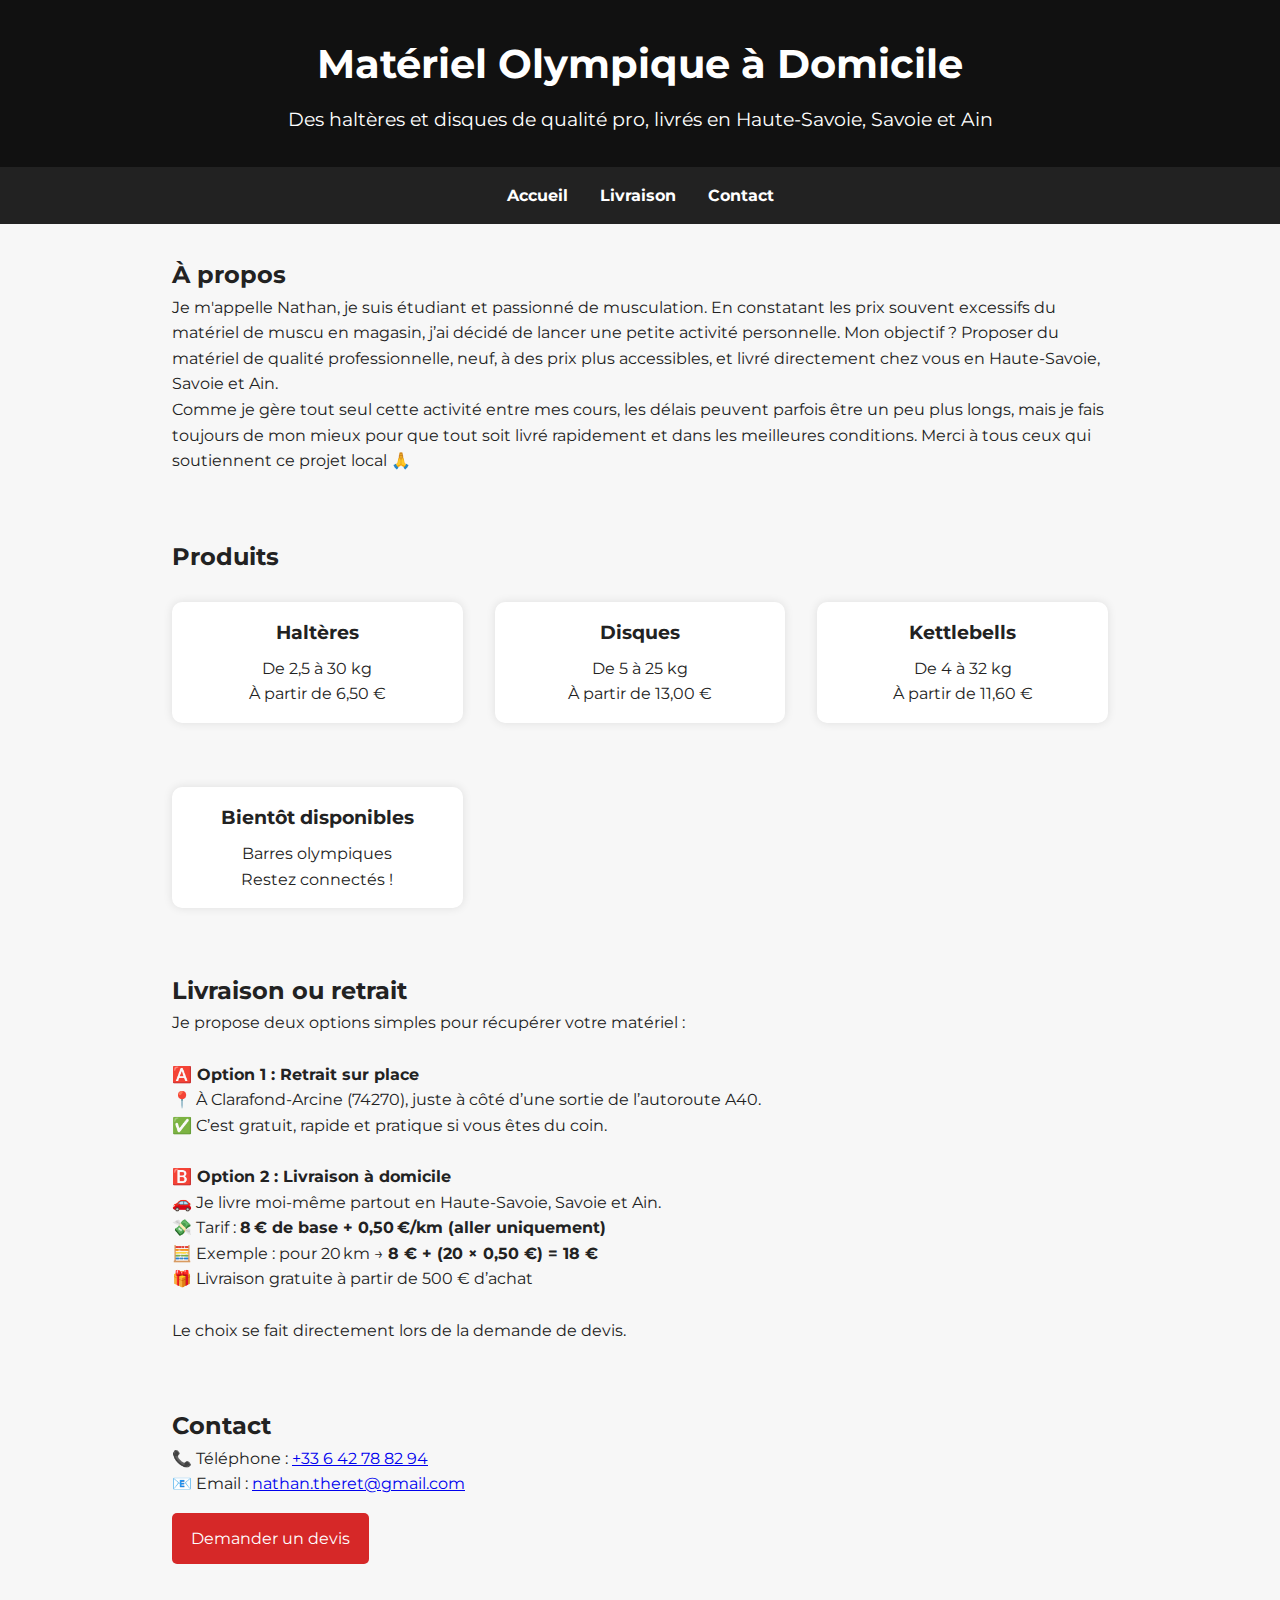
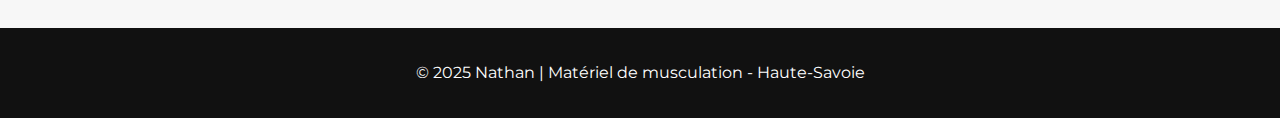
<file: index.html>
<!DOCTYPE html>
<html lang="fr">
<head>
  <meta charset="UTF-8" />
  <meta name="viewport" content="width=device-width, initial-scale=1.0" />
  <title>Matériel de musculation - Haute-Savoie, Savoie et Ain</title>
  <link href="https://fonts.googleapis.com/css2?family=Montserrat:wght@400;700&display=swap" rel="stylesheet">
  <link rel="stylesheet" href="style.css" />
</head>
<body>
  <header>
    <h1>Matériel Olympique à Domicile</h1>
    <p>Des haltères et disques de qualité pro, livrés en Haute-Savoie, Savoie et Ain</p>
  </header>

  <nav>
    <a href="index.html">Accueil</a>
    <a href="#livraison">Livraison</a>
    <a href="#contact">Contact</a>
  </nav>

  <section id="apropos">
    <h2>À propos</h2>
    <p>
      Je m'appelle Nathan, je suis étudiant et passionné de musculation. En constatant les prix souvent excessifs
      du matériel de muscu en magasin, j’ai décidé de lancer une petite activité personnelle. Mon objectif ?
      Proposer du matériel de qualité professionnelle, neuf, à des prix plus accessibles, et livré directement
      chez vous en Haute-Savoie, Savoie et Ain.
    </p>
    <p>
      Comme je gère tout seul cette activité entre mes cours, les délais peuvent parfois être un peu plus longs,
      mais je fais toujours de mon mieux pour que tout soit livré rapidement et dans les meilleures conditions.
      Merci à tous ceux qui soutiennent ce projet local 🙏
    </p>
  </section>

  <section id="produits">
    <h2>Produits</h2>
    <br />
    <div class="produits">
      <a href="halteres.html" class="produit clickable">
        <h3>Haltères</h3>
        <p>De 2,5 à 30 kg</p>
        <p>À partir de 6,50 €</p>
      </a>
      <a href="disques.html" class="produit clickable">
        <h3>Disques</h3>
        <p>De 5 à 25 kg</p>
        <p>À partir de 13,00 €</p>
      </a>
      <a href="kettlebells.html" class="produit clickable">
        <h3>Kettlebells</h3>
        <p>De 4 à 32 kg</p>
        <p>À partir de 11,60 €</p>
      </a>
      <div class="produit new-row">
        <h3>Bientôt disponibles</h3>
        <p>Barres olympiques</p>
        <p>Restez connectés !</p>
      </div>
    </div>
  </section>
  

  <section id="livraison">
    <h2>Livraison ou retrait</h2>

    <p>Je propose deux options simples pour récupérer votre matériel :</p>

    <br />

    <p><strong>🅰️ Option 1 : Retrait sur place</strong></p>
    <p>📍 À Clarafond-Arcine (74270), juste à côté d’une sortie de l’autoroute A40.</p>
    <p>✅ C’est gratuit, rapide et pratique si vous êtes du coin.</p>

    <br />

    <p><strong>🅱️ Option 2 : Livraison à domicile</strong></p>
    <p>🚗 Je livre moi-même partout en Haute-Savoie, Savoie et Ain.</p>
    <p>💸 Tarif : <strong>8 € de base + 0,50 €/km (aller uniquement)</strong></p>
    <p>🧮 Exemple : pour 20 km → <strong>8 € + (20 × 0,50 €) = 18 €</strong></p>
    <p>🎁 Livraison gratuite à partir de 500 € d’achat</p>

    <br />

    <p>Le choix se fait directement lors de la demande de devis.</p>
  </section>

  <section id="contact">
    <h2>Contact</h2>
    <p>📞 Téléphone : <a href="tel:+33642788294">+33 6 42 78 82 94</a></p>
    <p>📧 Email : <a href="mailto:nathan.theret@gmail.com">nathan.theret@gmail.com</a></p>
    <a href="devis.html" class="btn">Demander un devis</a>
  </section>

  <footer>
    <p>&copy; 2025 Nathan | Matériel de musculation - Haute-Savoie</p>
  </footer>
</body>
</html>
</file>
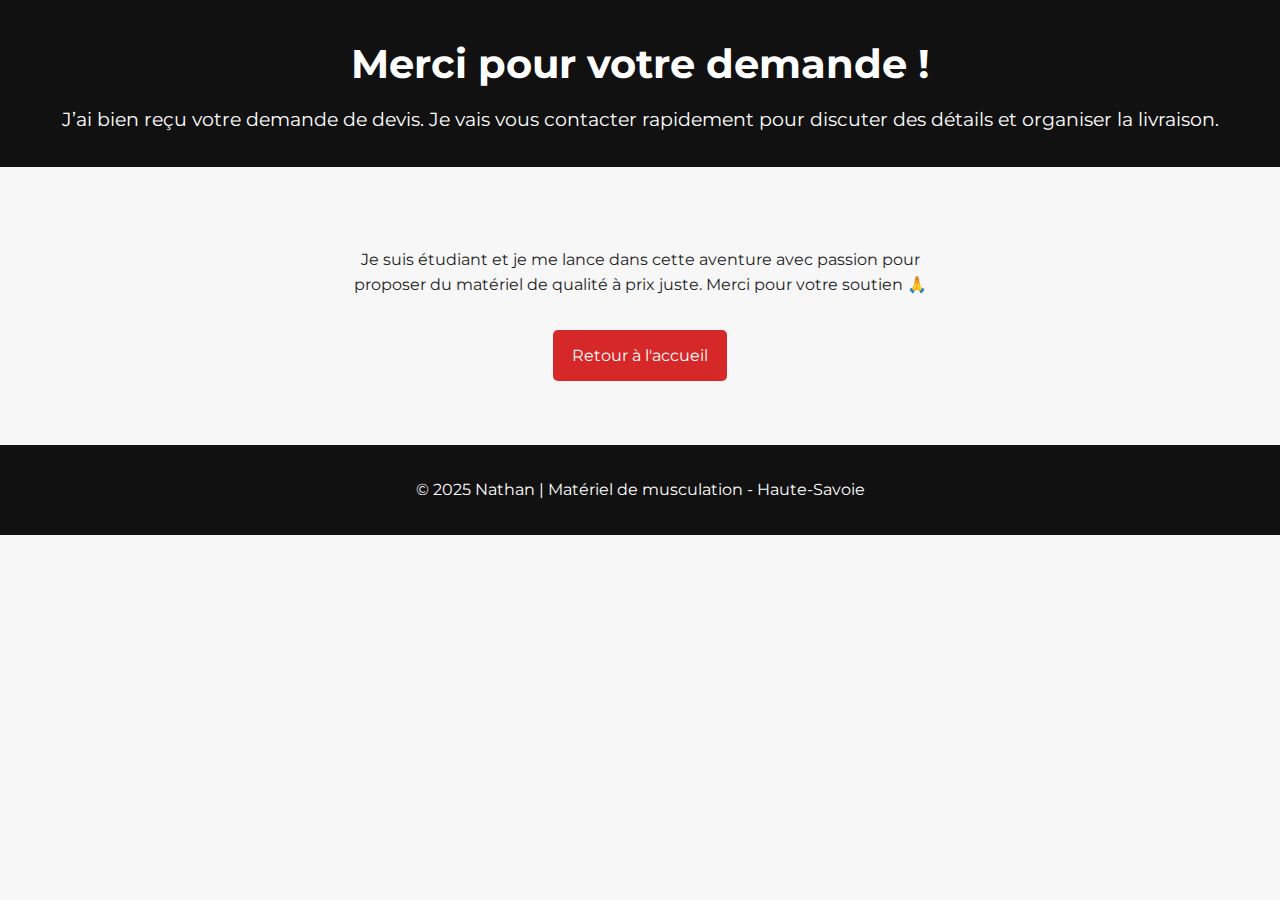
<file: confirmation.html>
<!DOCTYPE html>
<html lang="fr">
<head>
  <meta charset="UTF-8">
  <title>Demande envoyée</title>
  <meta name="viewport" content="width=device-width, initial-scale=1.0">
  <link href="https://fonts.googleapis.com/css2?family=Montserrat:wght@400;700&display=swap" rel="stylesheet" />
  <link rel="stylesheet" href="style.css" />
</head>
<body>
  <header>
    <h1>Merci pour votre demande !</h1>
    <p>J’ai bien reçu votre demande de devis. Je vais vous contacter rapidement pour discuter des détails et organiser la livraison.</p>
  </header>

  <section style="text-align: center; margin-top: 3rem;">
    <p style="max-width: 600px; margin: 0 auto;">
      Je suis étudiant et je me lance dans cette aventure avec passion pour proposer du matériel de qualité à prix juste. Merci pour votre soutien 🙏
    </p>

    <a href="index.html" class="btn" style="margin-top: 2rem;">Retour à l'accueil</a>
  </section>

  <footer>
    <p>&copy; 2025 Nathan | Matériel de musculation - Haute-Savoie</p>
  </footer>
</body>
</html>
</file>
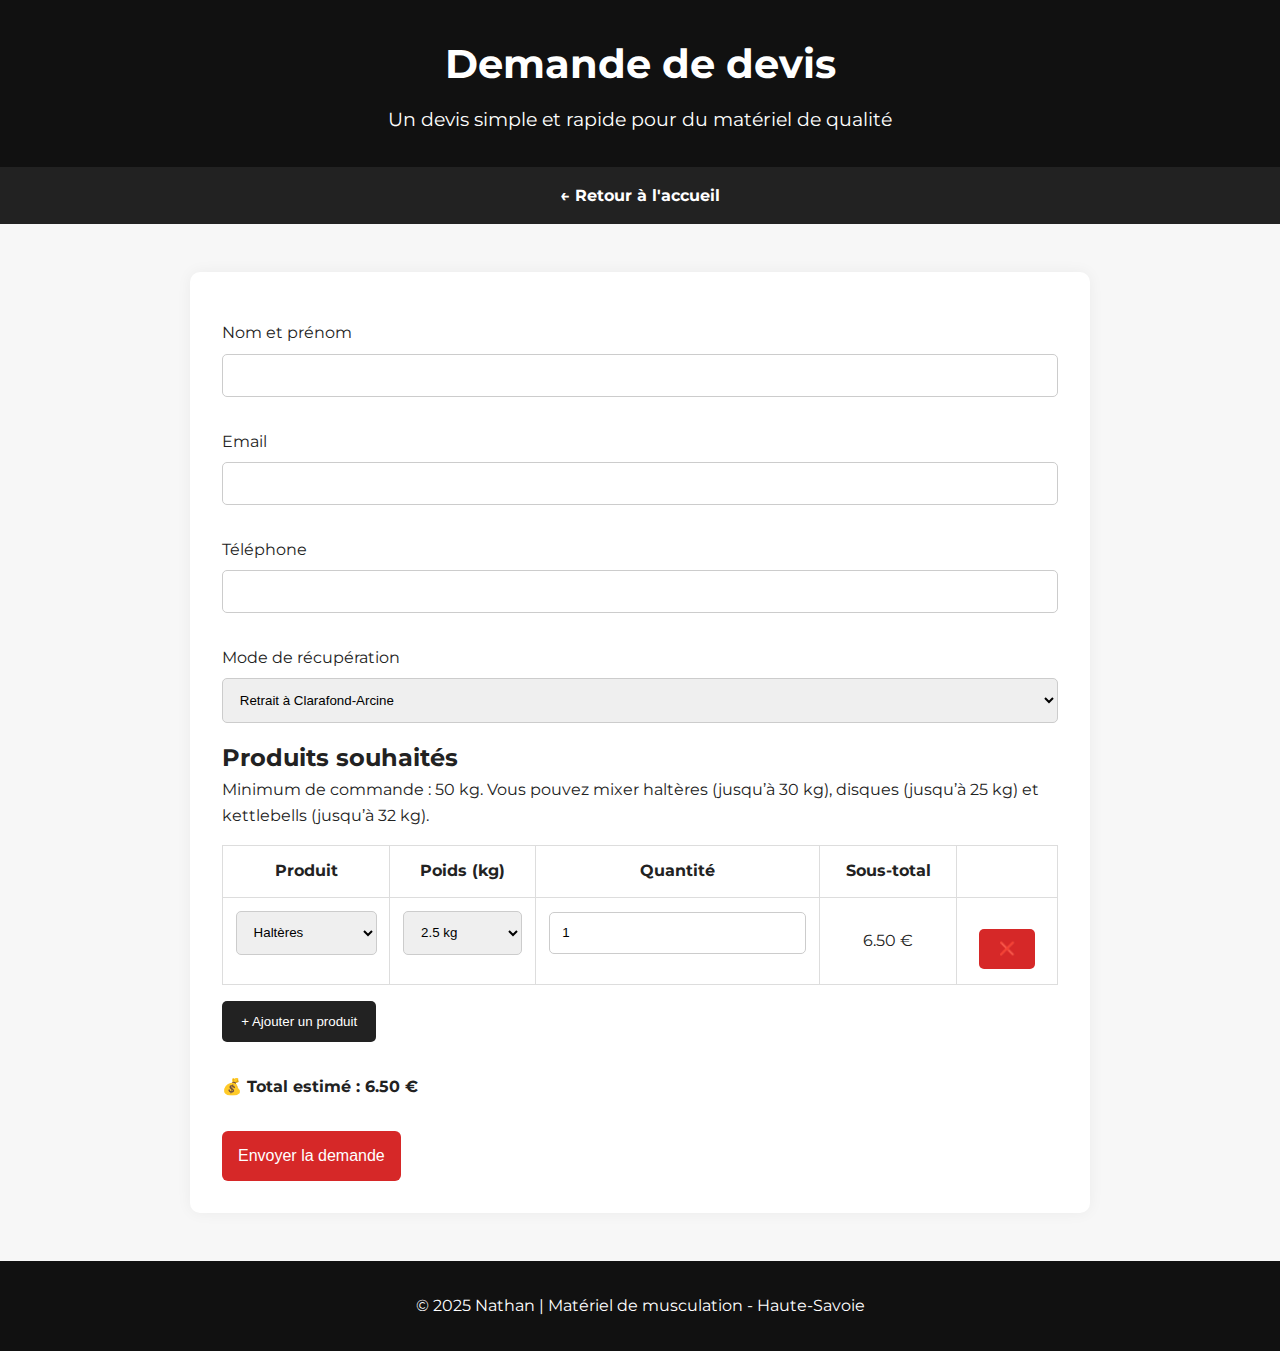
<file: devis.html>
<!DOCTYPE html>
<html lang="fr">
<head>
  <meta charset="UTF-8" />
  <meta name="viewport" content="width=device-width, initial-scale=1.0" />
  <title>Demande de devis</title>
  <link rel="stylesheet" href="style.css" />
  <link href="https://fonts.googleapis.com/css2?family=Montserrat:wght@400;700&display=swap" rel="stylesheet">
  <script defer src="devis.js"></script>
</head>
<body>
  <header>
    <h1>Demande de devis</h1>
    <p>Un devis simple et rapide pour du matériel de qualité</p>
  </header>

  <nav>
    <a href="index.html">← Retour à l'accueil</a>
  </nav>

  <section class="form-section">
    <form id="commandeForm">
      <label for="nom">Nom et prénom</label>
      <input type="text" id="nom" name="nom" required />

      <label for="email">Email</label>
      <input type="email" id="email" name="email" required />

      <label for="telephone">Téléphone</label>
      <input type="tel" id="telephone" name="telephone" required />

      <label for="mode">Mode de récupération</label>
      <select id="mode" name="mode">
        <option value="retrait">Retrait à Clarafond-Arcine</option>
        <option value="livraison">Livraison à domicile</option>
      </select>

      <div id="livraisonBloc" style="display: none;">
        <label for="ville">Ville de livraison</label>
        <input type="text" id="ville" name="ville" />

        <label for="distance">Distance estimée (en km, sans autoroute)</label>
        <input type="number" id="distance" name="distance" min="0" placeholder="Ex : 15" />

        <label for="infos">Informations supplémentaires (facultatif)</label>
        <textarea id="infos" name="infos" rows="4" placeholder="Ex : accès difficile, horaires, autre..."></textarea>
      </div>

      <h2>Produits souhaités</h2>
      <p style="margin-bottom: 1rem;">
        Minimum de commande : 50 kg. Vous pouvez mixer haltères (jusqu’à 30 kg), disques (jusqu’à 25 kg)
        et kettlebells (jusqu’à 32 kg).
      </p>

      <table>
        <thead>
          <tr>
            <th>Produit</th>
            <th>Poids (kg)</th>
            <th>Quantité</th>
            <th>Sous-total</th>
            <th></th>
          </tr>
        </thead>
        <tbody id="commandeBody"></tbody>
      </table>

      <button type="button" class="add-line">+ Ajouter un produit</button>

      <div class="results">
        <p id="totalPrix"></p>
        <p id="livraison"></p>
      </div>

      <button type="submit" class="submit-btn">Envoyer la demande</button>
    </form>
  </section>

  <footer>
    <p>&copy; 2025 Nathan | Matériel de musculation - Haute-Savoie</p>
  </footer>
</body>
</html>
</file>
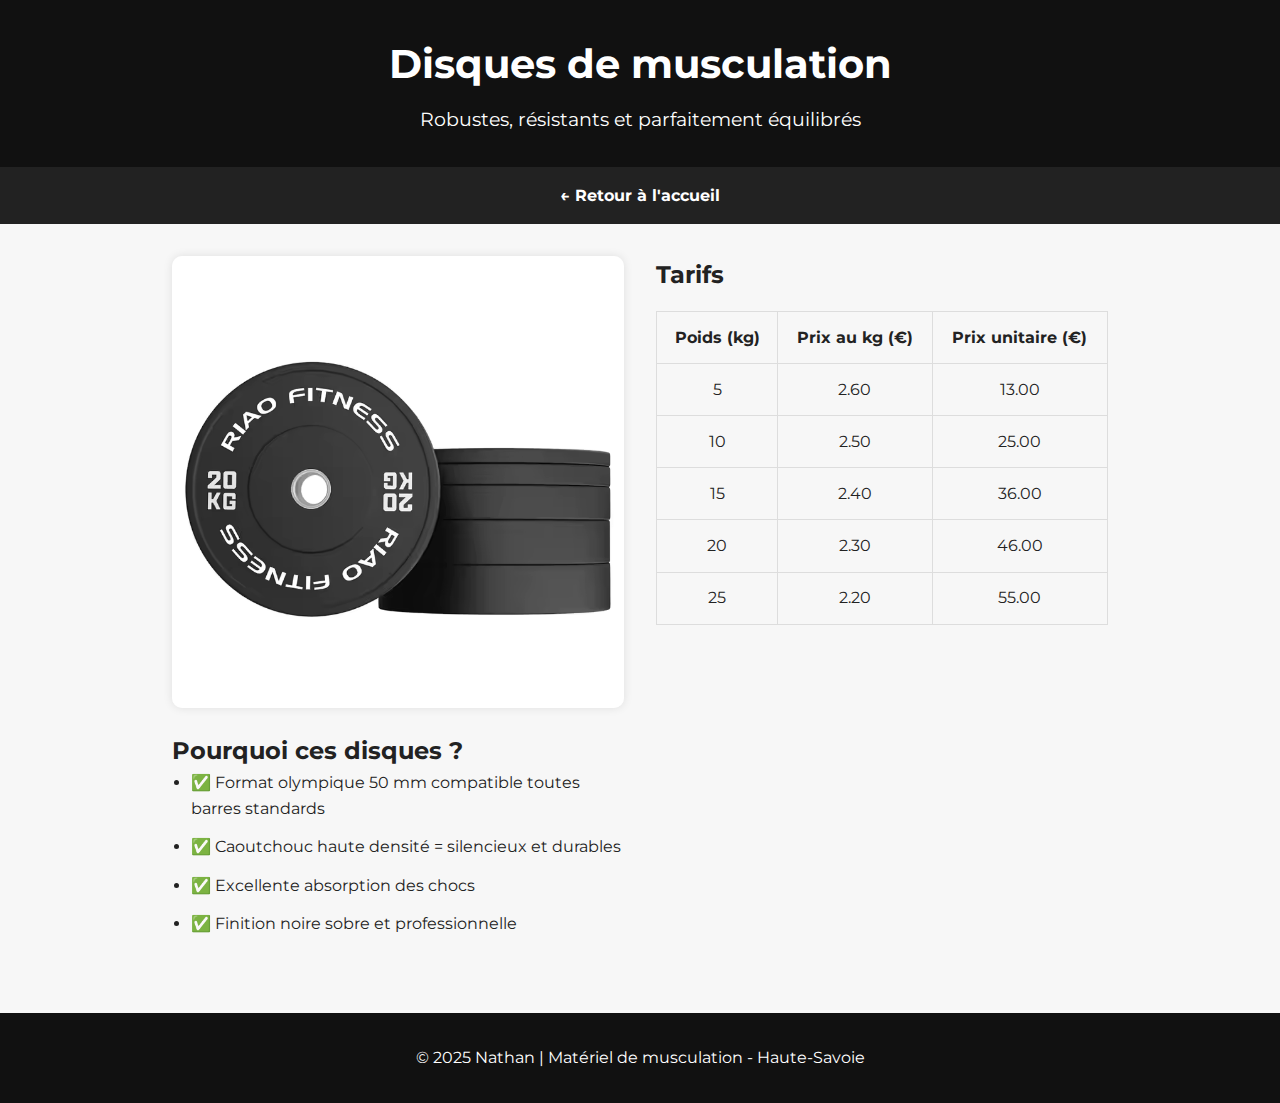
<file: disques.html>
<!DOCTYPE html>
<html lang="fr">
<head>
  <meta charset="UTF-8" />
  <meta name="viewport" content="width=device-width, initial-scale=1.0" />
  <title>Disques de musculation - Qualité Pro</title>
  <link href="https://fonts.googleapis.com/css2?family=Montserrat:wght@400;700&display=swap" rel="stylesheet">
  <link rel="stylesheet" href="style.css" />
</head>
<body>
  <header>
    <h1>Disques de musculation</h1>
    <p>Robustes, résistants et parfaitement équilibrés</p>
  </header>

  <nav>
    <a href="index.html">← Retour à l'accueil</a>
  </nav>

  <section class="halteres-layout">
    <div class="left-zone">
      <img src="disques_pres.png" alt="Disques olympiques" class="product-image" />
      <div class="description">
        <h2>Pourquoi ces disques ?</h2>
        <ul>
          <li>✅ Format olympique 50 mm compatible toutes barres standards</li>
          <li>✅ Caoutchouc haute densité = silencieux et durables</li>
          <li>✅ Excellente absorption des chocs</li>
          <li>✅ Finition noire sobre et professionnelle</li>
        </ul>
      </div>
    </div>

    <div class="right-zone">
      <h2>Tarifs</h2>
      <table>
        <thead>
          <tr>
            <th>Poids (kg)</th>
            <th>Prix au kg (€)</th>
            <th>Prix unitaire (€)</th>
          </tr>
        </thead>
        <tbody>
          <tr><td>5</td><td>2.60</td><td>13.00</td></tr>
          <tr><td>10</td><td>2.50</td><td>25.00</td></tr>
          <tr><td>15</td><td>2.40</td><td>36.00</td></tr>
          <tr><td>20</td><td>2.30</td><td>46.00</td></tr>
          <tr><td>25</td><td>2.20</td><td>55.00</td></tr>
        </tbody>
      </table>
    </div>
  </section>

  <footer>
    <p>&copy; 2025 Nathan | Matériel de musculation - Haute-Savoie</p>
  </footer>
</body>
</html>
</file>
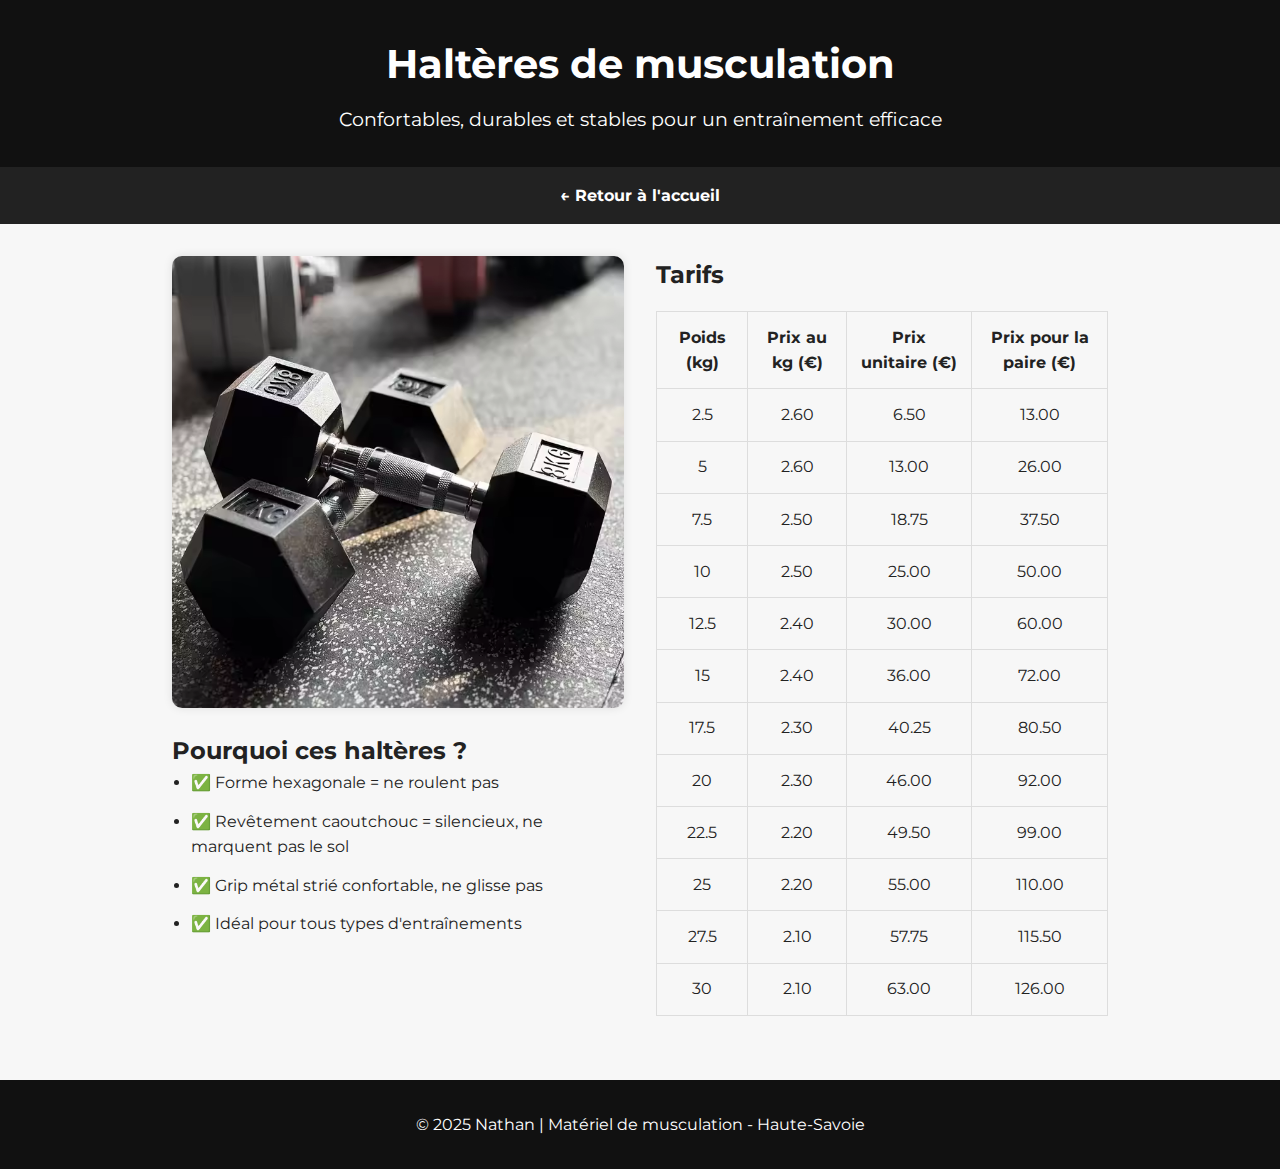
<file: halteres.html>
<!DOCTYPE html>
<html lang="fr">
<head>
  <meta charset="UTF-8" />
  <meta name="viewport" content="width=device-width, initial-scale=1.0" />
  <title>Haltères - Qualité Pro</title>
  <link rel="stylesheet" href="style.css" />
  <link href="https://fonts.googleapis.com/css2?family=Montserrat:wght@400;700&display=swap" rel="stylesheet">
</head>
<body>
  <header>
    <h1>Haltères de musculation</h1>
    <p>Confortables, durables et stables pour un entraînement efficace</p>
  </header>

  <nav>
    <a href="index.html">← Retour à l'accueil</a>
  </nav>

  <section class="halteres-layout">
    <div class="left-zone">
      <img src="halteres_pres.png" alt="Haltères hexagonaux" class="product-image" />
      <div class="description">
        <h2>Pourquoi ces haltères ?</h2>
        <ul>
          <li>✅ Forme hexagonale = ne roulent pas</li>
          <li>✅ Revêtement caoutchouc = silencieux, ne marquent pas le sol</li>
          <li>✅ Grip métal strié confortable, ne glisse pas</li>
          <li>✅ Idéal pour tous types d'entraînements</li>
        </ul>
      </div>
    </div>

    <div class="right-zone">
      <h2>Tarifs</h2>
<table>
  <thead>
    <tr>
      <th>Poids (kg)</th>
      <th>Prix au kg (€)</th>
      <th>Prix unitaire (€)</th>
      <th>Prix pour la paire (€)</th>
    </tr>
  </thead>
  <tbody>
    <tr><td>2.5</td><td>2.60</td><td>6.50</td><td>13.00</td></tr>
    <tr><td>5</td><td>2.60</td><td>13.00</td><td>26.00</td></tr>
    <tr><td>7.5</td><td>2.50</td><td>18.75</td><td>37.50</td></tr>
    <tr><td>10</td><td>2.50</td><td>25.00</td><td>50.00</td></tr>
    <tr><td>12.5</td><td>2.40</td><td>30.00</td><td>60.00</td></tr>
    <tr><td>15</td><td>2.40</td><td>36.00</td><td>72.00</td></tr>
    <tr><td>17.5</td><td>2.30</td><td>40.25</td><td>80.50</td></tr>
    <tr><td>20</td><td>2.30</td><td>46.00</td><td>92.00</td></tr>
    <tr><td>22.5</td><td>2.20</td><td>49.50</td><td>99.00</td></tr>
    <tr><td>25</td><td>2.20</td><td>55.00</td><td>110.00</td></tr>
    <tr><td>27.5</td><td>2.10</td><td>57.75</td><td>115.50</td></tr>
    <tr><td>30</td><td>2.10</td><td>63.00</td><td>126.00</td></tr>
  </tbody>
</table>

    </div>
  </section>

  <footer>
    <p>&copy; 2025 Nathan | Matériel de musculation - Haute-Savoie</p>
  </footer>
</body>
</html>
</file>
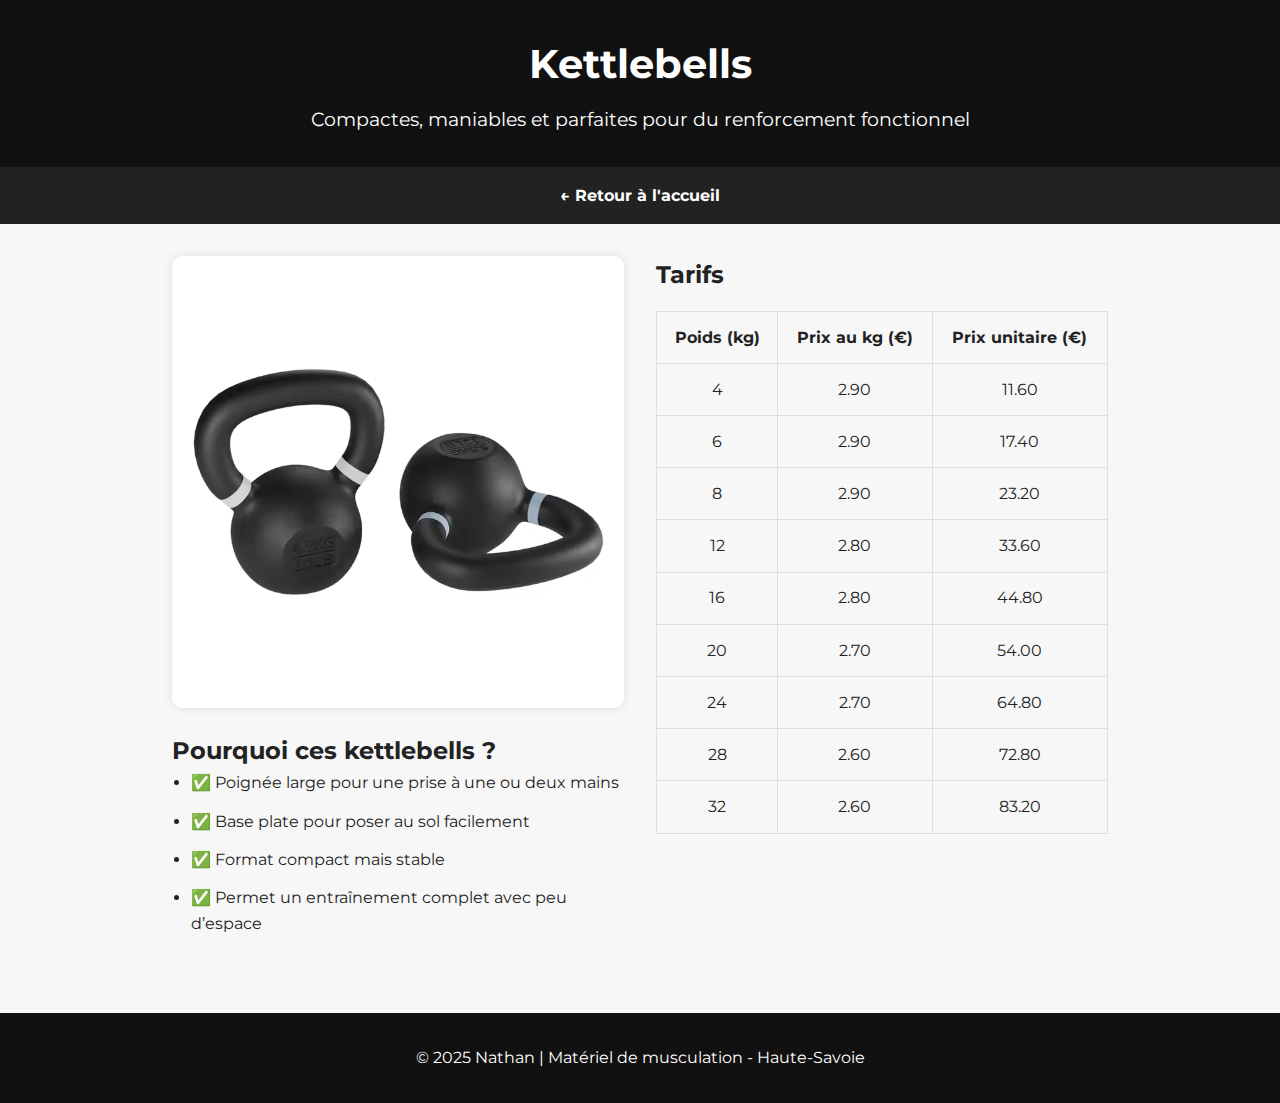
<file: kettlebells.html>
<!DOCTYPE html>
<html lang="fr">
<head>
  <meta charset="UTF-8" />
  <meta name="viewport" content="width=device-width, initial-scale=1.0" />
  <title>Kettlebells - Entraînement complet</title>
  <link rel="stylesheet" href="style.css" />
  <link href="https://fonts.googleapis.com/css2?family=Montserrat:wght@400;700&display=swap" rel="stylesheet">
</head>
<body>
  <header>
    <h1>Kettlebells</h1>
    <p>Compactes, maniables et parfaites pour du renforcement fonctionnel</p>
  </header>

  <nav>
    <a href="index.html">← Retour à l'accueil</a>
  </nav>

  <section class="halteres-layout">
    <div class="left-zone">
      <img src="kettlebell_pres.png" alt="Kettlebells" class="product-image" />
      <div class="description">
        <h2>Pourquoi ces kettlebells ?</h2>
        <ul>
          <li>✅ Poignée large pour une prise à une ou deux mains</li>
          <li>✅ Base plate pour poser au sol facilement</li>
          <li>✅ Format compact mais stable</li>
          <li>✅ Permet un entraînement complet avec peu d’espace</li>
        </ul>
      </div>
    </div>

    <div class="right-zone">
      <h2>Tarifs</h2>
      <table>
        <thead>
          <tr>
            <th>Poids (kg)</th>
            <th>Prix au kg (€)</th>
            <th>Prix unitaire (€)</th>
          </tr>
        </thead>
        <tbody>
          <tr><td>4</td><td>2.90</td><td>11.60</td></tr>
          <tr><td>6</td><td>2.90</td><td>17.40</td></tr>
          <tr><td>8</td><td>2.90</td><td>23.20</td></tr>
          <tr><td>12</td><td>2.80</td><td>33.60</td></tr>
          <tr><td>16</td><td>2.80</td><td>44.80</td></tr>
          <tr><td>20</td><td>2.70</td><td>54.00</td></tr>
          <tr><td>24</td><td>2.70</td><td>64.80</td></tr>
          <tr><td>28</td><td>2.60</td><td>72.80</td></tr>
          <tr><td>32</td><td>2.60</td><td>83.20</td></tr>
        </tbody>
      </table>
      
    </div>
  </section>

  <footer>
    <p>&copy; 2025 Nathan | Matériel de musculation - Haute-Savoie</p>
  </footer>
</body>
</html>
</file>
<file: style.css>
* {
    margin: 0;
    padding: 0;
    box-sizing: border-box;
  }
  
  body {
    font-family: 'Montserrat', sans-serif;
    background-color: #f7f7f7;
    color: #222;
    line-height: 1.6;
  }
  
  header {
    background-color: #111;
    color: #fff;
    padding: 2rem;
    text-align: center;
  }
  
  header h1 {
    font-size: 2.5rem;
    margin-bottom: 0.5rem;
  }
  
  header p {
    font-size: 1.2rem;
  }
  
  nav {
    background-color: #222;
    display: flex;
    justify-content: center;
    gap: 2rem;
    padding: 1rem 0;
  }
  
  nav a {
    color: #fff;
    text-decoration: none;
    font-weight: bold;
  }
  
  section {
    max-width: 1000px;
    margin: auto;
    padding: 2rem;
  }
  
  .produits {
    display: grid;
    grid-template-columns: repeat(auto-fit, minmax(200px, 1fr));
    gap: 2rem;
  }
  
  .produit {
    background: #fff;
    padding: 1rem;
    border-radius: 10px;
    box-shadow: 0 0 10px rgba(0,0,0,0.1);
    text-align: center;
  }
  
  .produit h3 {
    margin-bottom: 0.5rem;
  }
  
  .btn {
    background: #d62828;
    color: #fff;
    padding: 0.8rem 1.2rem;
    text-decoration: none;
    border-radius: 5px;
    display: inline-block;
    margin-top: 1rem;
    border: none;
    cursor: pointer;
  }
  
  .btn:hover {
    background-color: #b31f1f;
  }
  
  footer {
    background-color: #111;
    color: #fff;
    text-align: center;
    padding: 2rem;
    margin-top: 2rem;
  }
  
  /* Formulaire commande */
  
  .form-section {
    max-width: 900px;
    margin: 3rem auto;
    background-color: #fff;
    padding: 2rem;
    border-radius: 10px;
    box-shadow: 0 0 15px rgba(0,0,0,0.05);
  }
  
  label {
    display: block;
    margin: 1rem 0 0.5rem;
  }
  
  input, select {
    width: 100%;
    padding: 0.8rem;
    border: 1px solid #ccc;
    border-radius: 5px;
    margin-bottom: 1rem;
  }
  
  table {
    width: 100%;
    border-collapse: collapse;
    margin-top: 1rem;
  }
  
  table th, table td {
    padding: 0.8rem;
    text-align: center;
    border: 1px solid #ddd;
  }
  
  .add-line {
    margin-top: 1rem;
    background-color: #222;
    color: #fff;
    border: none;
    padding: 0.8rem 1.2rem;
    border-radius: 5px;
    cursor: pointer;
  }
  
  .add-line:hover {
    background-color: #444;
  }
  
  .results {
    margin-top: 2rem;
    font-weight: bold;
  }
  
  .submit-btn {
    margin-top: 2rem;
    background-color: #d62828;
    color: white;
    padding: 1rem;
    border: none;
    border-radius: 6px;
    cursor: pointer;
    font-size: 1rem;
  }
  
  .submit-btn:hover {
    background-color: #b31f1f;
  }
  
  /* Présentation haltères/disques */
  
  .halteres-layout {
    display: flex;
    flex-wrap: wrap;
    gap: 2rem;
    align-items: flex-start;
  }
  
  .left-zone {
    flex: 1 1 45%;
  }
  
  .right-zone {
    flex: 1 1 45%;
  }
  
  .product-image {
    max-width: 100%;
    border-radius: 10px;
    box-shadow: 0 0 10px rgba(0,0,0,0.1);
    margin-bottom: 1rem;
  }
  
  .description ul {
    padding-left: 1.2rem;
  }
  
  .description li {
    margin-bottom: 0.8rem;
  }
  .produits a {
    color: inherit;
    text-decoration: none;
    display: block;
  }
  .produits a {
    color: inherit;
    text-decoration: none;
    display: block;
    transition: transform 0.2s ease;
  }
  
  .produits a:hover {
    transform: scale(1.03);
    cursor: pointer;
  }
  .saut-de-ligne {
    margin-top: 2rem;
  }
  .produit.new-row {
    grid-column: 1 / 2;
    margin-top: 2rem;
  }
</file>
